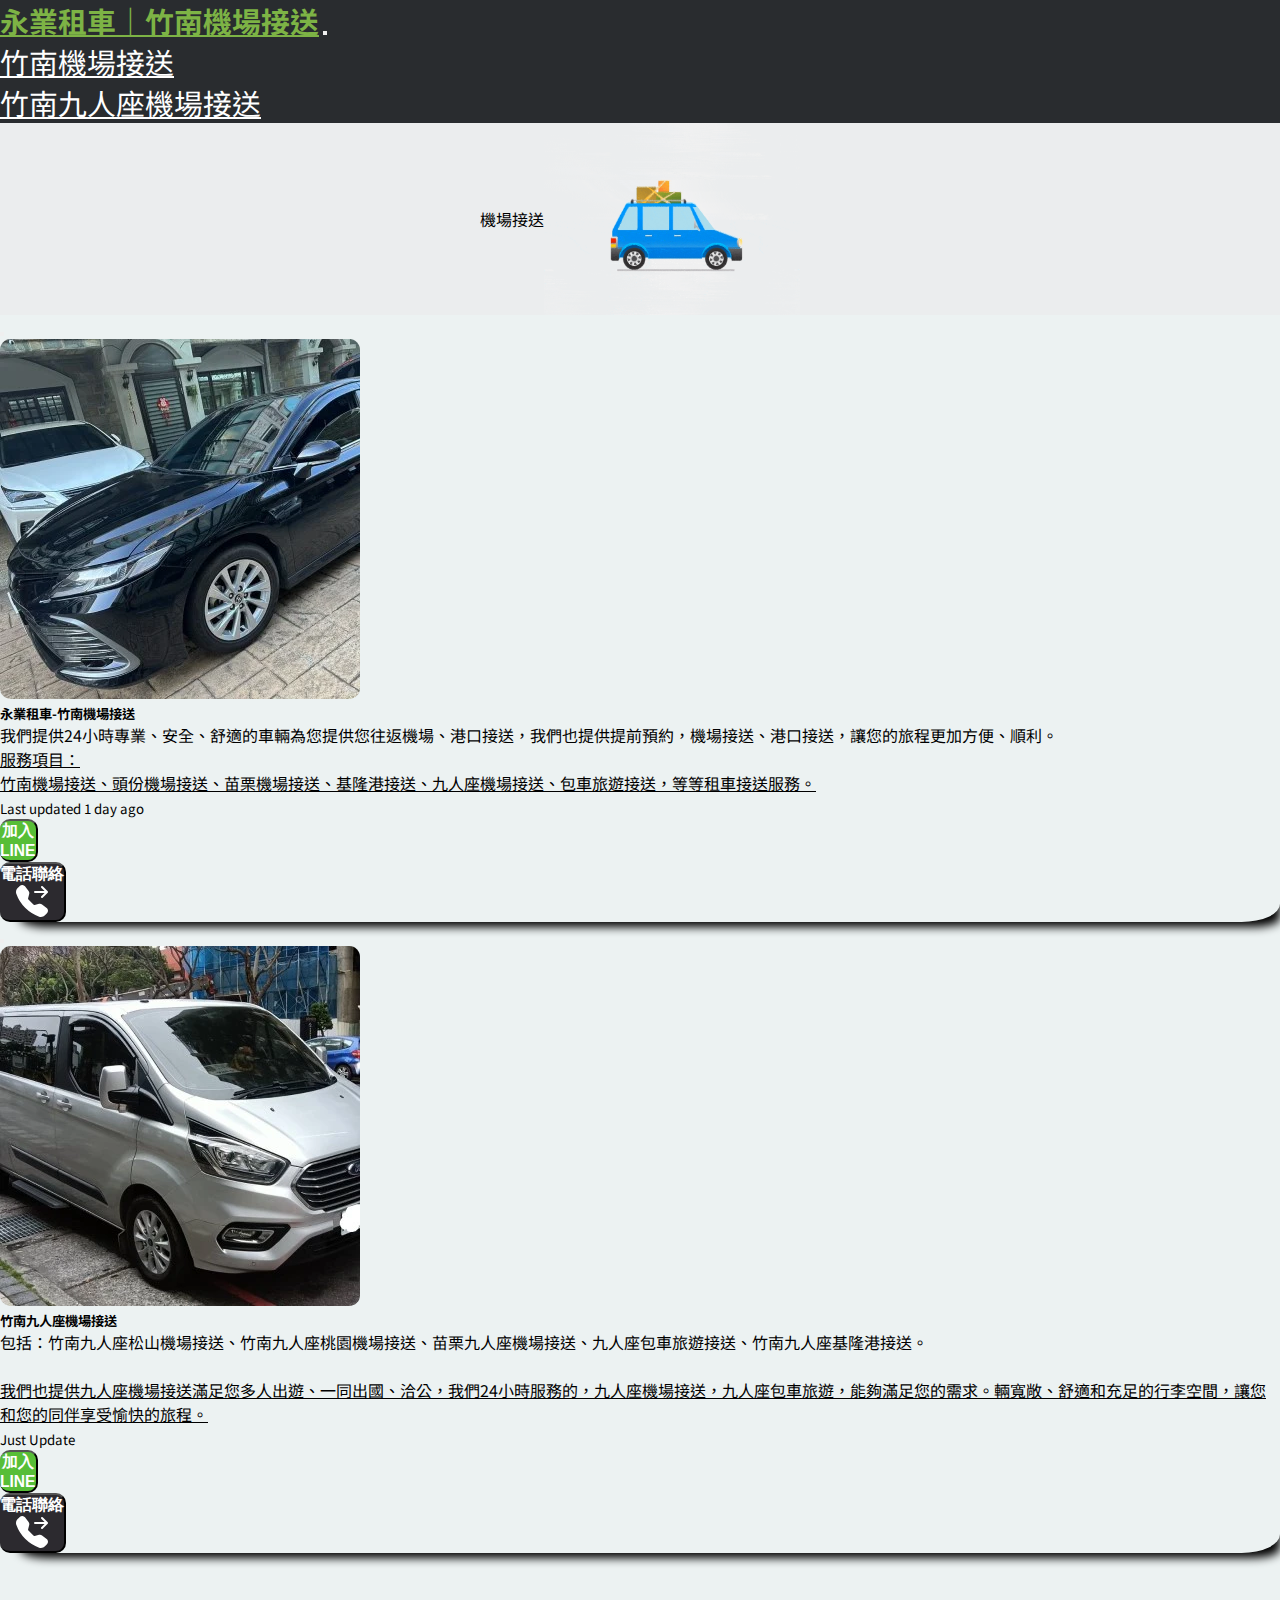
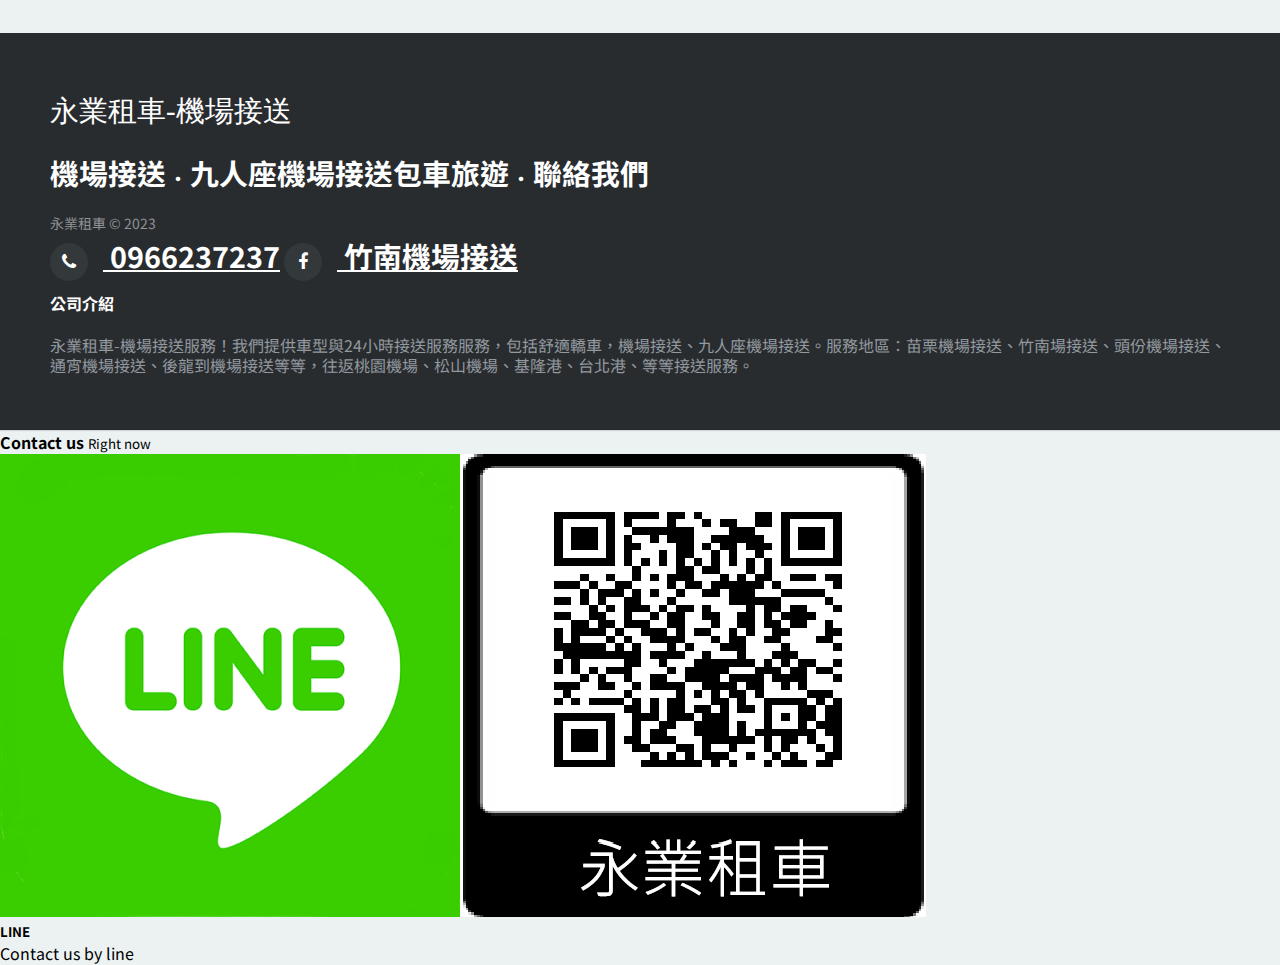
<file: public/index.html>
<!DOCTYPE html>
<html lang="zh-Hans-TW">

<head>
  <meta charset="UTF-8" />
  <meta name="viewport" content="width=device-width, initial-scale=1" />
  <title>永業租車｜竹南機場接送</title>
  <!-- CSS -->
  <link href="https://cdn.jsdelivr.net/npm/bootstrap@5.0.2/dist/css/bootstrap.min.css" rel="stylesheet"
    integrity="sha384-EVSTQN3/azprG1Anm3QDgpJLIm9Nao0Yz1ztcQTwFspd3yD65VohhpuuCOmLASjC" crossorigin="anonymous" />
  <link href="./css/style.css" rel="stylesheet" />
  <link rel="stylesheet" href="./fonts/font-awesome.min.css">
  <link rel="canonical" href="https://zhunan-trans.com/"/>
  <!-- info -->
  <meta name="twitter:title" content="永業租車｜竹南機場接送" />
  <meta name="twitter:card" content="summary_large_image" />
  <!-- <meta property="og:image" content="https://drive.google.com/file/d/1WCJNJRvxOO8--ghwSNfOKvwEP4dzxLU3/view?usp=share_link" /> -->
  <meta property="og:image" content="https://drive.google.com/uc?export=view&id=1kOhMPTpfm-4J3__bD3pgYVP_Tm2ncAp1" />
  <meta name="keywords"
    content="竹南機場接送|竹南九人座機場接送|竹南松山機場接送|竹南九人座松山機場接送|竹南到機場接送|竹南機場接送推薦|竹南九人座機場接送推薦|竹南桃園機場機場接送|竹南九人座商務洽公包車|竹南九人座包車旅遊接送|苗栗機場接送|苗栗九人座機場接送" />
  <meta name="description" content="永業租車-機場接送，提供您24小時服務，深夜、淩晨不加價。我們提供車型與服務，包括高級轎車機場接送、九人座機場接送。服務地區：竹南機場接送、苗栗機場接送、頭份機場接送，往返桃園機場、松山機場、 基隆港，等等歡迎來電、加Line預約接送服務。" />
  <meta property="og:type" content="website" />
  <meta name="twitter:description" content="永業租車-竹南機場接送，竹南九人座機場接送！我們提供竹南機場接送，竹南松山機場接送，竹南台中機場接送，包車旅遊，商務洽公等等服務" />
  <meta name="twitter:image" content="https://drive.google.com/uc?export=view&id=1kOhMPTpfm-4J3__bD3pgYVP_Tm2ncAp1" />
  <link rel="icon" href="./pictures/favicon.ico" type="image/x-icon" />
</head>

<body style="background-color: #ECF2F2;">
  <script src="https://cdn.jsdelivr.net/npm/bootstrap@5.1.1/dist/js/bootstrap.bundle.min.js"
    integrity="sha384-/bQdsTh/da6pkI1MST/rWKFNjaCP5gBSY4sEBT38Q/9RBh9AH40zEOg7Hlq2THRZ"
    crossorigin="anonymous"></script>

  <!-- navbar -->
  <nav class="navbar navbar-expand-lg navbar-dark" style="background-color: #292c2f;">
    <div class="container-fluid">
      <a class="navbar-brand" href="#" style="color: #7DB345; font-weight: bold;">永業租車｜竹南機場接送</a>
      <button class="navbar-toggler" type="button" data-bs-toggle="collapse" data-bs-target="#navbarSupportedContent"
        aria-controls="navbarSupportedContent" aria-expanded="false" aria-label="Toggle navigation">
        <span class="navbar-toggler-icon"></span>
      </button>
      <div class="collapse navbar-collapse" id="navbarSupportedContent">
        <ul class="navbar-nav me-auto mb-2 mb-lg-0">

          <li class="nav-item">
            <a class="nav-link" style="color: #fff;" href="#">竹南機場接送</a>
          </li>
          <li class="nav-item">
            <a class="nav-link" style="color: #fff;" href="./pages/airportTrans.html">竹南九人座機場接送</a>
          </li>

        </ul>
      </div>
    </div>

  </nav>
  <!-- nav-picture-start -->


  <!-- nav-picture -end-->
  <!-- navbar-end-->
  <!-- <hr> -->
  <!-- card1-start -->
  <div id="nav-img-block" style="background-color: rgb(235, 237, 238);">
    <span id="car-text" class="display-1">機場接送</span>
    <img id="car-img" src="./pictures/car-heavy-compressed.gif" alt="car" style="width: 20%;height: auto;">
    <!-- <video id="car-img" loop autoplay="autoplay" src="./pictures/car.webm" alt="nav-picture" style="width: 20%;height: auto;" > -->
  </div>
  <div class=" row" style="">
    <div class="card  col-md-4 mt-3 " style="margin:auto; border-radius: 3%;">
      <div class=" ">

        <div class="container ">
          <div id="carouselExampleCaptions2" class=" carousel slide w-100 ">
            <div class="carousel-indicators">
              <button type="button" data-bs-target="#carouselExampleCaptions2" data-bs-slide-to="0" class="active"
                aria-current="true" aria-label="Slide 1"></button>
              <!-- <button type="button" data-bs-target="#carouselExampleCaptions" data-bs-slide-to="1"
                aria-label="Slide 2"></button> -->
              <!-- <button type="button" data-bs-target="#carouselExampleCaptions" data-bs-slide-to="2" aria-label="Slide 3"></button> -->
            </div>

            <div class="carousel-inner fly-img mt-3">
              <div class="carousel-item active ">
                <img src="./pictures/small_fly.webp" style='border-radius: 3%;' class="d-block w-100 "
                  alt="Airpot-image">
                <div class="carousel-caption  d-md-block">
                  <h5 style="color: white;"></h5>
                  <!-- <p>專業的機場接送服務，包括全台大小機場皆可接送。</p> -->
                </div>

              </div>
              <!-- 第二個物件 -->

            </div>

          </div>
        </div>

        <div class="card-body ">
          <h5 class="card-title">永業租車-竹南機場接送</h5>
          <p class="card-text">我們提供24小時專業、安全、舒適的車輛為您提供您往返機場、港口接送，我們也提供提前預約，機場接送、港口接送，讓您的旅程更加方便、順利。

          </p>
          <u class="card-text weak">
            服務項目：<br>竹南機場接送、頭份機場接送、苗栗機場接送、基隆港接送、九人座機場接送、包車旅遊接送，等等租車接送服務。
          </u>
          <p class="card-text"><small class="text-muted">Last updated 1 day ago</small></p>
        </div>

        <div class="row mb-3">

          <div class="col-6">
            <button type="button" onclick=location.href="https://line.me/ti/p/Fi4EQf8jpC"
            class="btn  btn-costume btn-lg h-100 w-100 mb-3"style="border-radius:10px;background-color:rgb(87,190,55)">
            <h3>加入<br>LINE</h3>
          </button>
        </div>
        <div class="col-6">
          <button type="button" onclick=location.href="tel:0966237237"
          class="btn  btn-costume btn-lg h-100 w-100 mb-3"style="border-radius:10px;background-color:rgb(44,42,47);">
          <h3>電話聯絡</h3>
          <svg xmlns="http://www.w3.org/2000/svg" width="32" height="32" fill="currentColor" class="bi bi-telephone-forward-fill" viewBox="0 0 16 16">
            <path fill-rule="evenodd" d="M1.885.511a1.745 1.745 0 0 1 2.61.163L6.29 2.98c.329.423.445.974.315 1.494l-.547 2.19a.678.678 0 0 0 .178.643l2.457 2.457a.678.678 0 0 0 .644.178l2.189-.547a1.745 1.745 0 0 1 1.494.315l2.306 1.794c.829.645.905 1.87.163 2.611l-1.034 1.034c-.74.74-1.846 1.065-2.877.702a18.634 18.634 0 0 1-7.01-4.42 18.634 18.634 0 0 1-4.42-7.009c-.362-1.03-.037-2.137.703-2.877L1.885.511zm10.761.135a.5.5 0 0 1 .708 0l2.5 2.5a.5.5 0 0 1 0 .708l-2.5 2.5a.5.5 0 0 1-.708-.708L14.293 4H9.5a.5.5 0 0 1 0-1h4.793l-1.647-1.646a.5.5 0 0 1 0-.708z"/>
          </svg>
        </button>
      </div>
    </div>
      </div>

    </div>

    <div class="card   bg-light   col-md-4 mt-3" style="margin:auto ;border-radius: 3%;">
      <div class="">





        <div class=" container">
          <div id="carouselExampleCaptions1" class=" carousel slide w-100 ">
            <div class="carousel-indicators">
              <button type="button" data-bs-target="#carouselExampleCaptions1" data-bs-slide-to="2" class="active"
                aria-current="true" aria-label="Slide 2"></button>
              <!-- <button type="button" data-bs-target="#carouselExampleCaptions" data-bs-slide-to="1"
              aria-label="Slide 2"></button> -->
              <!-- <button type="button" data-bs-target="#carouselExampleCaptions" data-bs-slide-to="2" aria-label="Slide 3"></button> -->
            </div>

            <div class="carousel-inner fly-img mt-3">
              <div class="carousel-item active ">
                <img src="pictures/small_car.webp" style='border-radius: 3%;' class="d-block w-100 " alt="Airpot-image">
                <div class="carousel-caption  d-md-block">
                  <h5></h5>

                </div>
              </div>

            </div>
          </div>
        </div>
        


          <div class="card-body ">
            <h5 class="card-title">竹南九人座機場接送</h5>
            <p class="card-text">
              包括：竹南九人座松山機場接送、竹南九人座桃園機場接送、苗栗九人座機場接送、九人座包車旅遊接送、竹南九人座基隆港接送。
              <br>
              <br>
              <u class="card-text weak">
                我們也提供九人座機場接送滿足您多人出遊、一同出國、洽公，我們24小時服務的，九人座機場接送，九人座包車旅遊，能夠滿足您的需求。輛寬敞、舒適和充足的行李空間，讓您和您的同伴享受愉快的旅程。
              </u>
            <p class="card-text"><small class="text-muted">Just Update</small></p>
          </div>
          <div class="row mb-3">

            <div class="col-6">
              <button type="button" onclick=location.href="https://line.me/ti/p/Fi4EQf8jpC"
              class="btn  btn-costume btn-lg h-100 w-100 mb-3"style="border-radius:10px;background-color:rgb(87,190,55)">
              <h3>加入<br>LINE</h3>
            </button>
          </div>
          <div class="col-6">
            <button type="button" onclick=location.href="tel:0966237237"
            class="btn  btn-costume btn-lg h-100 w-100 mb-3"style="border-radius:10px;background-color:rgb(44,42,47);">
            <h3>電話聯絡</h3>
            <svg xmlns="http://www.w3.org/2000/svg" width="32" height="32" fill="currentColor" class="bi bi-telephone-forward-fill" viewBox="0 0 16 16">
              <path fill-rule="evenodd" d="M1.885.511a1.745 1.745 0 0 1 2.61.163L6.29 2.98c.329.423.445.974.315 1.494l-.547 2.19a.678.678 0 0 0 .178.643l2.457 2.457a.678.678 0 0 0 .644.178l2.189-.547a1.745 1.745 0 0 1 1.494.315l2.306 1.794c.829.645.905 1.87.163 2.611l-1.034 1.034c-.74.74-1.846 1.065-2.877.702a18.634 18.634 0 0 1-7.01-4.42 18.634 18.634 0 0 1-4.42-7.009c-.362-1.03-.037-2.137.703-2.877L1.885.511zm10.761.135a.5.5 0 0 1 .708 0l2.5 2.5a.5.5 0 0 1 0 .708l-2.5 2.5a.5.5 0 0 1-.708-.708L14.293 4H9.5a.5.5 0 0 1 0-1h4.793l-1.647-1.646a.5.5 0 0 1 0-.708z"/>
            </svg>
          </button>
        </div>
      </div>
          
          
       


      </div>
    </div>
  </div>
  <!-- card1-end -->

  <!-- Footer 記得改連結 引入新的font 看import css那裡 -->
  <footer>
    <div class="row">
      <div class="col-sm-6 col-md-4 footer-navigation">
        <h3>
          <a href="index.html">永業租車-機場接送<span></span></a>
        </h3>
        <p class="links">
          <a href="index.html">機場接送</a>
          <strong> · </strong>
          <a href="./pages/airportTrans.html">九人座機場接送包車旅遊</a>
          <!-- <strong> · </strong>
          <a href="#">包車旅遊</a> -->
          <strong> · </strong>
          <a href="./pages/contact.html">聯絡我們</a>
          <strong> </strong>
        </p>
        <p class="company-name">永業租車 © 2023</p>
      </div>
      <div class="col-sm-6 col-md-4 footer-contacts">
        <!-- <div>
              <a href="https://goo.gl/maps/bo5oBa6S2q81uwmw9"><span class="fa fa-map-marker footer-contacts-icon"> </span></a>
                  <p>
                    <span class="new-line-span">
                      <span style="color: rgb(189, 193, 198); background-color: rgb(32, 33, 36);">西大路582巷15弄27號</span>
                    </span> 北區, 竹南市
                  </p>
              </div> -->
        <a href="tel:0966237237">
          <div><i class="fa fa-phone footer-contacts-icon"></i>
            0966237237
          </div>
        </a>
        <a href="http://pili.app/fb/SQCPQUgW">
          <div><i class="fa fa-facebook footer-contacts-icon"></i>
          竹南機場接送
          </div>
        </a>
      </div>
      <div class="col-md-4 footer-about">
        <h4>公司介紹</h4>
        <p>
          永業租車-機場接送服務！我們提供車型與24小時接送服務服務，包括舒適轎車，機場接送、九人座機場接送。服務地區：苗栗機場接送、竹南場接送、頭份機場接送、通宵機場接送、後龍到機場接送等等，往返桃園機場、松山機場、基隆港、台北港、等等接送服務。
        </p>
        <!-- <div class="social-links social-icons">
              <a href="https://goo.gl/maps/bo5oBa6S2q81uwmw9"><i class="fa fa-map-marker"></i></a>
            </div> -->
      </div>
    </div>
  </footer>
  <!-- 主內容-end -->
  <!-- 測邊浮動視窗 -->
  </div>
  <div id='ad' class="toast-container position-static">


    <div class="toast  position-fixed bottom-0 end-0 p-3 show d-none d-md-block" role="alert" aria-live="assertive"
      aria-atomic="true">
      <div class="toast-header">
        <strong class="me-auto">Contact us</strong>
        <small class="text-muted">Right now</small>
        <button type="button" class="btn-close" data-bs-dismiss="toast" aria-label="Close"></button>
      </div>
      <div class="toast-body">
        <div class="card  text-center align-center d-flex justify-content-center">
          <img src="./pictures/new-line.png" class="card-img-top" alt="add line friend pivture" />
          <div class="card-body">
            <h5 class="card-title">LINE</h5>
            <p class="card-text">Contact us by line</p>
          </div>
        </div>
      </div>
    </div>
    <!-- 測邊浮動視窗 end -->

    <script>
      document.getElementById('ad').addEventListener('click', function () {
      //  window.location.href = "https://line.me/ti/p/Fi4EQf8jpC"
      })
    </script>
</body>

</html>
</file>
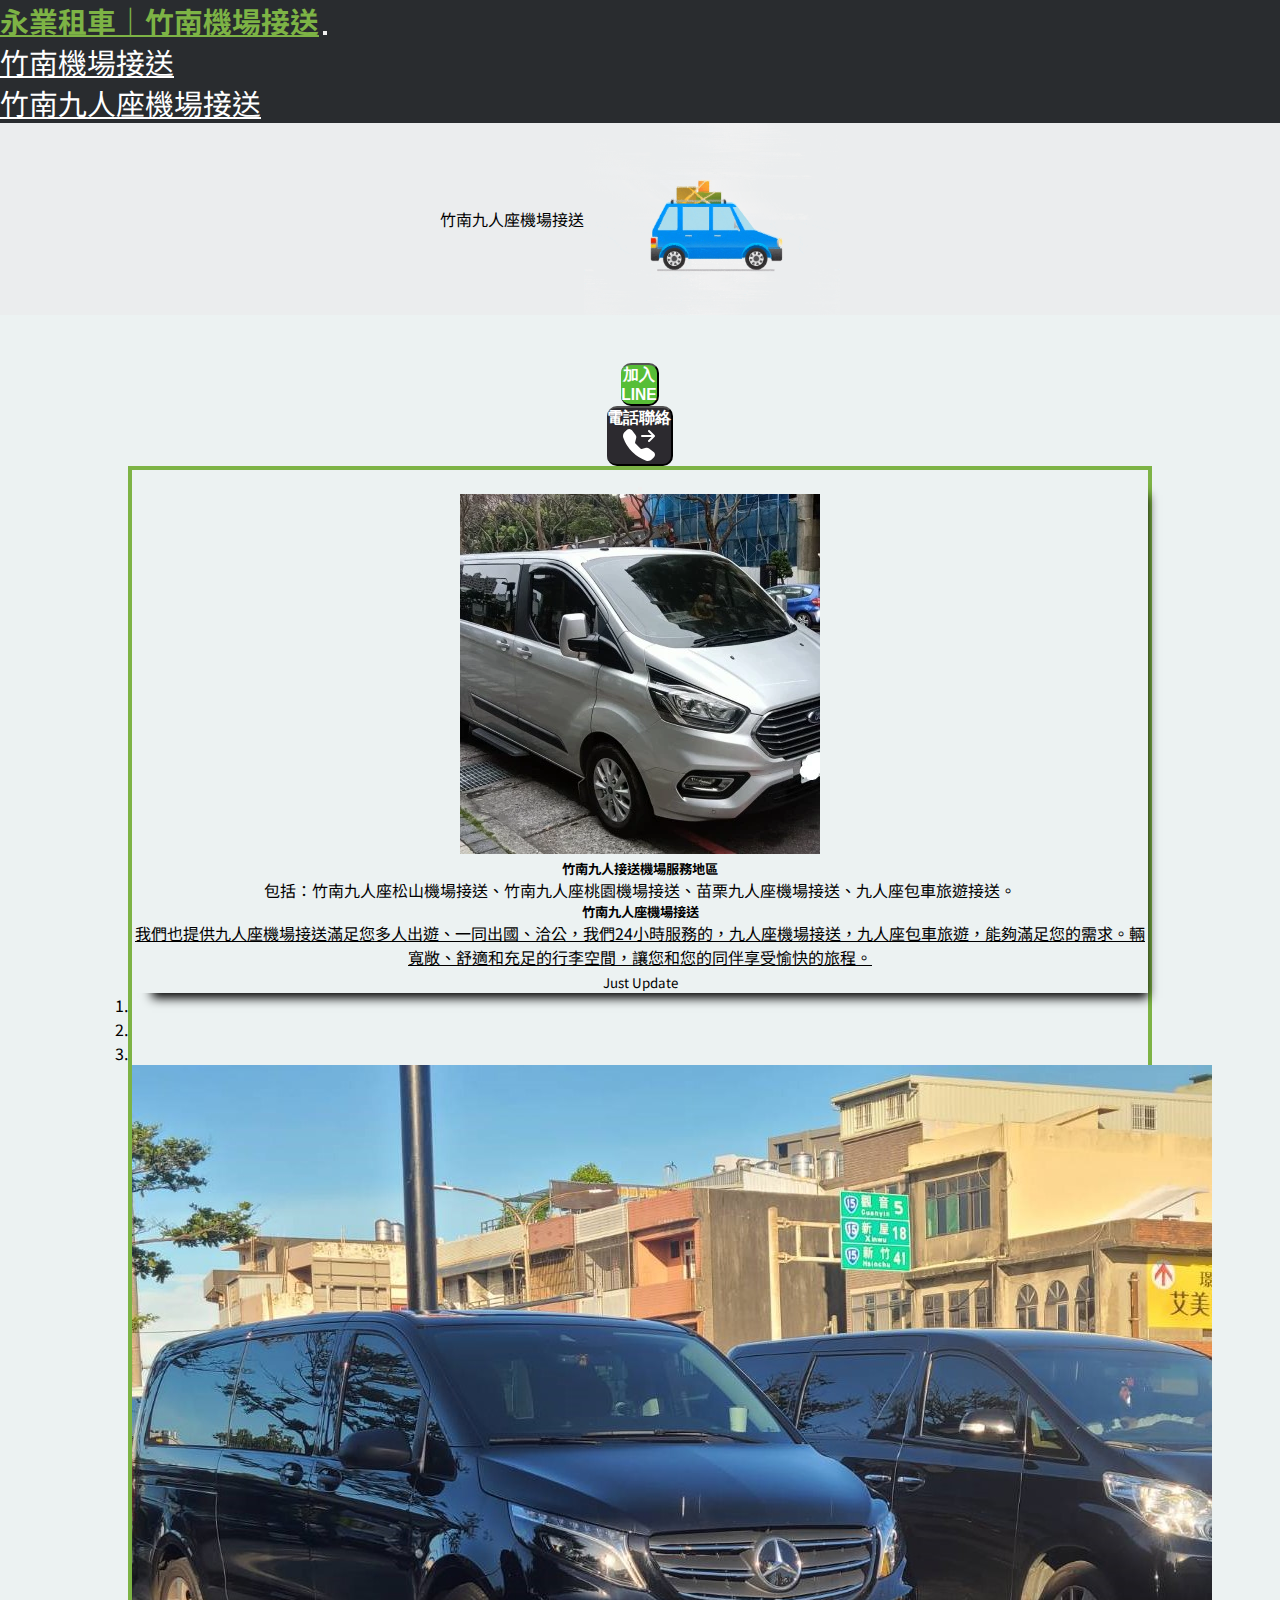
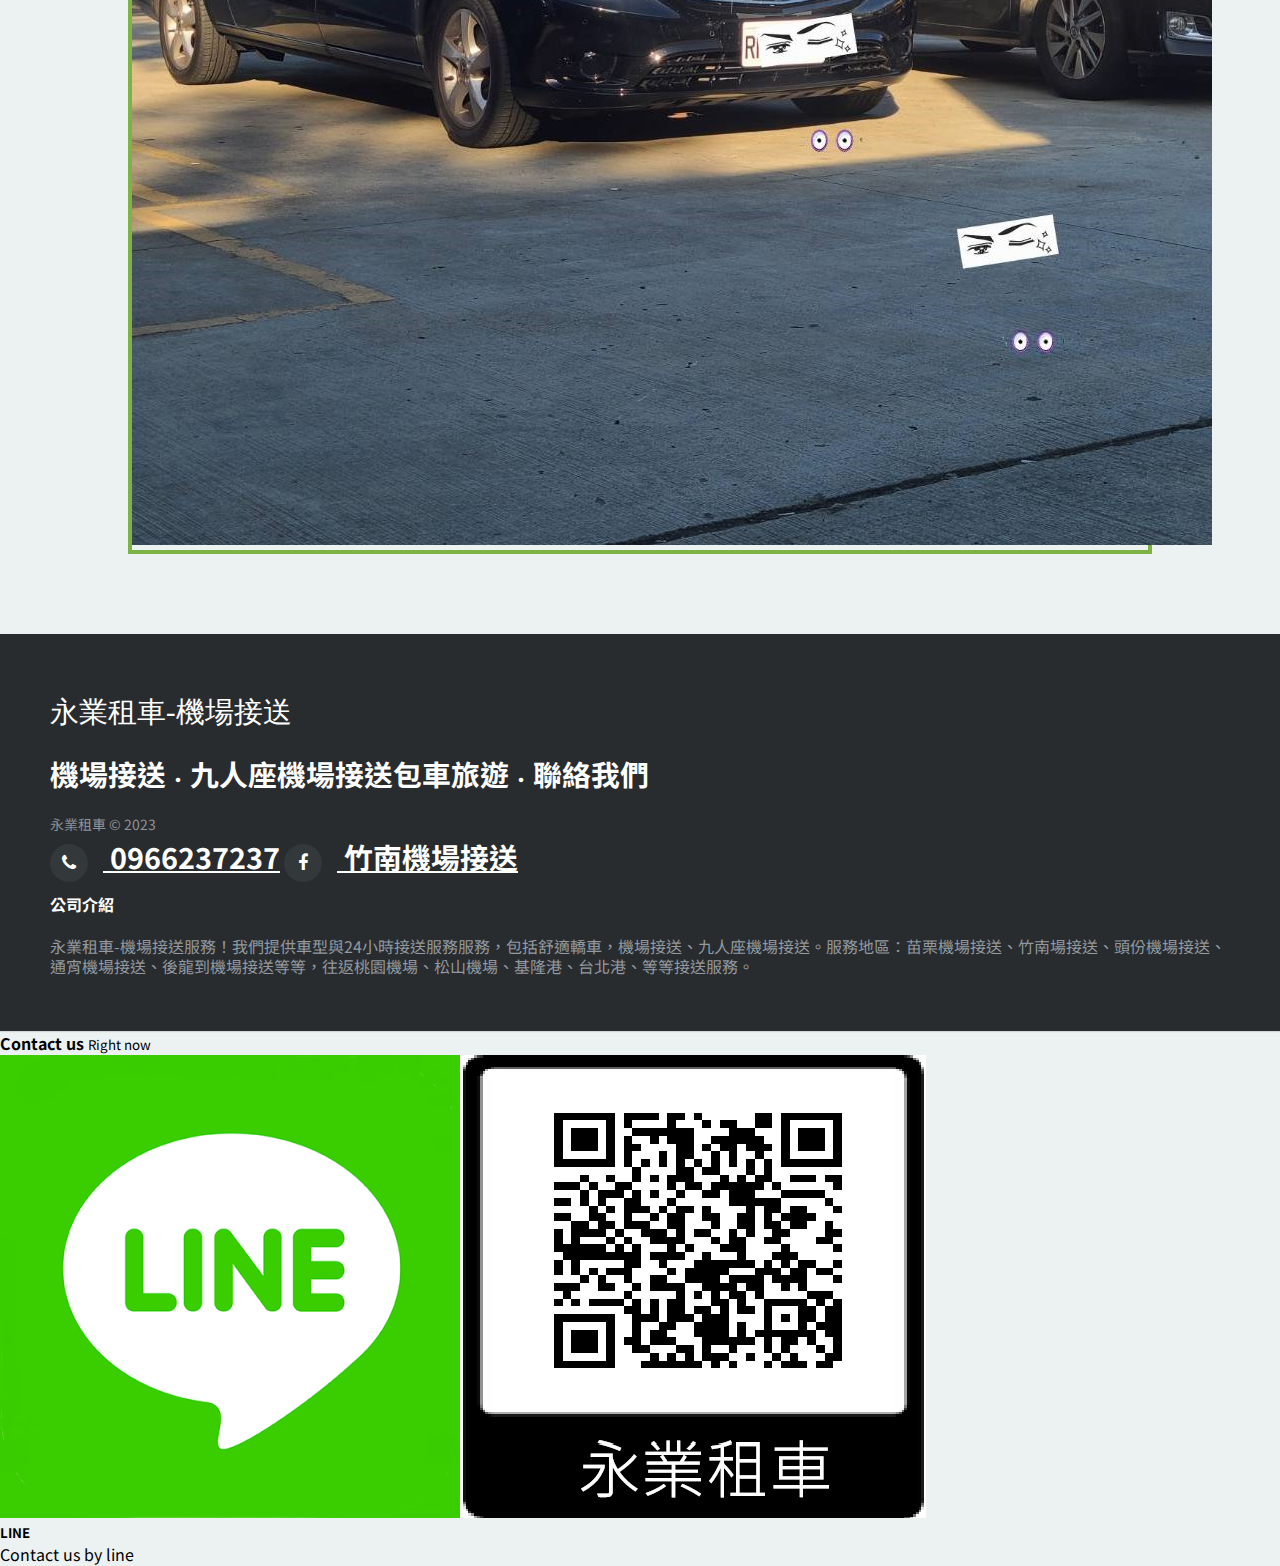
<file: public/pages/airportTrans.html>
<!DOCTYPE html>
<html lang="zh-Hans-TW">

<head>
  <meta charset="UTF-8" />
  <meta name="viewport" content="width=device-width, initial-scale=1" />
  <title>永業租車｜竹南機場接送</title>
  <!-- Bootstrap CSS -->
  <link href="https://cdn.jsdelivr.net/npm/bootstrap@5.0.2/dist/css/bootstrap.min.css" rel="stylesheet"
    integrity="sha384-EVSTQN3/azprG1Anm3QDgpJLIm9Nao0Yz1ztcQTwFspd3yD65VohhpuuCOmLASjC" crossorigin="anonymous" />
  <link href="../css/style.css" rel="stylesheet" />
  <link rel="stylesheet" href="../fonts/font-awesome.min.css">

  <!-- info -->
  <meta name="twitter:title" content="永業租車｜竹南機場接送" />
  <meta name="twitter:card" content="summary_large_image" />
  <!-- <meta property="og:image" content="https://drive.google.com/file/d/1WCJNJRvxOO8--ghwSNfOKvwEP4dzxLU3/view?usp=share_link" /> -->
  <meta property="og:image" content="https://drive.google.com/uc?export=view&id=1kOhMPTpfm-4J3__bD3pgYVP_Tm2ncAp1" />
  <meta name="keywords"
    content="竹南機場接送|竹南九人座機場接送|竹南松山機場接送|竹南九人座松山機場接送|竹南到機場接送|竹南機場接送推薦|竹南九人座機場接送推薦|竹南桃園機場機場接送|竹南九人座商務洽公包車|竹南九人座包車旅遊接送|苗栗機場接送|苗栗九人座機場接送" />
  <meta name="description" content="永業租車-機場接送，提供您24小時服務，深夜、淩晨不加價。我們提供車型與服務，包括高級轎車機場接送、九人座機場接送。服務地區：竹南機場接送、苗栗機場接送、頭份機場接送，往返桃園機場、松山機場、 基隆港，等等歡迎來電、加Line預約接送服務。" />
  <meta property="og:type" content="website" />
  <meta name="twitter:description" content="永業租車-竹南機場接送，竹南九人座機場接送！我們提供竹南機場接送，竹南松山機場接送，竹南台中機場接送，包車旅遊，商務洽公等等服務" />
  <meta name="twitter:image" content="https://drive.google.com/uc?export=view&id=1kOhMPTpfm-4J3__bD3pgYVP_Tm2ncAp1" />
  <link rel="icon" href="../pictures/favicon.ico" type="image/x-icon" />
</head>

<body style="background-color: #ECF2F2;">
  <script src="https://cdn.jsdelivr.net/npm/bootstrap@5.1.1/dist/js/bootstrap.bundle.min.js"
    integrity="sha384-/bQdsTh/da6pkI1MST/rWKFNjaCP5gBSY4sEBT38Q/9RBh9AH40zEOg7Hlq2THRZ"
    crossorigin="anonymous"></script>

  <!-- navbar -->
  <nav class="navbar navbar-expand-lg navbar-dark" style="background-color: #292c2f;">
    <div class="container-fluid">
      <a class="navbar-brand" href="../index.html" style="color: #7DB345; font-weight: bold;">永業租車｜竹南機場接送</a>
      <button class="navbar-toggler" type="button" data-bs-toggle="collapse" data-bs-target="#navbarSupportedContent"
        aria-controls="navbarSupportedContent" aria-expanded="false" aria-label="Toggle navigation">
        <span class="navbar-toggler-icon"></span>
      </button>
      <div class="collapse navbar-collapse" id="navbarSupportedContent">
        <ul class="navbar-nav me-auto mb-2 mb-lg-0">
          <li class="nav-item">
            <a class="nav-link" style="color: #fff;" href="../index.html">竹南機場接送</a>
          </li>
          <li class="nav-item">
            <a class="nav-link" style="color: #fff;" href="#">竹南九人座機場接送</a>
          </li>
        </ul>
      </div>
    </div>

  </nav>
  <!-- nav-picture-start -->
  
  <div id="nav-img-block" style="background-color: rgb(235, 237, 238);">
    <span id="car-text" class="display-5">竹南九人座機場接送</span>
    <img id="car-img" src="../pictures/car-heavy-compressed.gif" alt="car" style="width: 20%;height: auto;">
  <!-- <video id="car-img" loop autoplay="autoplay" src="./pictures/car.webm" alt="nav-picture" style="width: 20%;height: auto;" > -->
    </div>
 <!-- nav-picture -end-->
  <!-- navbar-end-->
  <!-- <hr> -->
  <!-- 主內容 -->
  <div class="" style="max-width: 80%;margin:auto ;text-align:center">
   
  <br>
  <br>
  <!-- <link rel="stylesheet" href="https://maxcdn.bootstrapcdn.com/bootstrap/4.0.0/css/bootstrap.min.css" integrity="sha384-Gn5384xqQ1aoWXA+058RXPxPg6fy4IWvTNh0E263XmFcJlSAwiGgFAW/dAiS6JXm" crossorigin="anonymous"> -->


   <div class="row mb-3">

            <div class="col-6">
              <button type="button" onclick=location.href="https://line.me/ti/p/Fi4EQf8jpC"
              class="btn  btn-costume btn-lg h-100 w-100 mb-3"style="border-radius:10px;background-color:rgb(87,190,55)">
              <h3>加入<br>LINE</h3>
            </button>
          </div>
          <div class="col-6">
            <button type="button" onclick=location.href="tel:0966237237"
            class="btn  btn-costume btn-lg h-100 w-100 mb-3"style="border-radius:10px;background-color:rgb(44,42,47);">
            <h3>電話聯絡</h3>
            <svg xmlns="http://www.w3.org/2000/svg" width="32" height="32" fill="currentColor" class="bi bi-telephone-forward-fill" viewBox="0 0 16 16">
              <path fill-rule="evenodd" d="M1.885.511a1.745 1.745 0 0 1 2.61.163L6.29 2.98c.329.423.445.974.315 1.494l-.547 2.19a.678.678 0 0 0 .178.643l2.457 2.457a.678.678 0 0 0 .644.178l2.189-.547a1.745 1.745 0 0 1 1.494.315l2.306 1.794c.829.645.905 1.87.163 2.611l-1.034 1.034c-.74.74-1.846 1.065-2.877.702a18.634 18.634 0 0 1-7.01-4.42 18.634 18.634 0 0 1-4.42-7.009c-.362-1.03-.037-2.137.703-2.877L1.885.511zm10.761.135a.5.5 0 0 1 .708 0l2.5 2.5a.5.5 0 0 1 0 .708l-2.5 2.5a.5.5 0 0 1-.708-.708L14.293 4H9.5a.5.5 0 0 1 0-1h4.793l-1.647-1.646a.5.5 0 0 1 0-.708z"/>
            </svg>
          </button>
        </div>
      </div>
  <div class="big-card">
  <!-- card1-start -->
  <div class="card   ">
    <div class="row g-0">
      <div class="col-sm-4">
        <div class="container ">
          <div id="carouselExampleCaptions" class=" carousel slide w-100 ">
            <div class="carousel-indicators">
              <button type="button" data-bs-target="#carouselExampleCaptions" data-bs-slide-to="0" class="active"
                aria-current="true" aria-label="Slide 1"></button>
            </div>

            <div class="carousel-inner fly-img ">
              <div class="carousel-item active ">
                <img src="../pictures/small_car.webp" class="d-block w-100 " alt="Airpot-image">
                <div class="carousel-caption d-md-block">
                  <h5></h5>

                </div>
              </div>

            </div>

          </div>
        </div>
      </div>
  
      <div class="col-sm-8 ">
        <div class="card-body ">
          <h5 class="card-title">竹南九人接送機場服務地區</h5>
          <p class="card-text">
            包括：竹南九人座松山機場接送、竹南九人座桃園機場接送、苗栗九人座機場接送、九人座包車旅遊接送。
            <br>
            <h5 class="card-title">竹南九人座機場接送</h5>
            <u class="card-text weak">
              我們也提供九人座機場接送滿足您多人出遊、一同出國、洽公，我們24小時服務的，九人座機場接送，九人座包車旅遊，能夠滿足您的需求。輛寬敞、舒適和充足的行李空間，讓您和您的同伴享受愉快的旅程。
            </u>
            <p class="card-text"><small class="text-muted">Just Update</small></p>
          </div>
        </div>
        <div class="col-sm-3 ">
       
        </div>
    </div>
  </div>
  <!-- card1-end -->
  <script src="https://code.jquery.com/jquery-3.2.1.slim.min.js" integrity="sha384-KJ3o2DKtIkvYIK3UENzmM7KCkRr/rE9/Qpg6aAZGJwFDMVNA/GpGFF93hXpG5KkN" crossorigin="anonymous"></script>
<script src="https://cdnjs.cloudflare.com/ajax/libs/popper.js/1.12.9/umd/popper.min.js" integrity="sha384-ApNbgh9B+Y1QKtv3Rn7W3mgPxhU9K/ScQsAP7hUibX39j7fakFPskvXusvfa0b4Q" crossorigin="anonymous"></script>
<script src="https://maxcdn.bootstrapcdn.com/bootstrap/4.0.0/js/bootstrap.min.js" integrity="sha384-JZR6Spejh4U02d8jOt6vLEHfe/JQGiRRSQQxSfFWpi1MquVdAyjUar5+76PVCmYl" crossorigin="anonymous"></script>

  <div id="carouselExampleIndicators" class="carousel slide" data-ride="carousel">
    <ol class="carousel-indicators">
      <li data-target="#carouselExampleIndicators" data-slide-to="0" class="active"></li>
      <li data-target="#carouselExampleIndicators" data-slide-to="1"></li>
      <li data-target="#carouselExampleIndicators" data-slide-to="2"></li>
    </ol>
    <div class="carousel-inner">
      <div class="carousel-item active">
        <img class="d-block w-100" src="../pictures/big_airport.jpeg" alt="First slide">
      </div>
      
    </div>
    <a class="carousel-control-prev" href="#carouselExampleIndicators" role="button" data-slide="prev">
      <span class="carousel-control-prev-icon" aria-hidden="true"></span>
      <span class="sr-only">Previous</span>
    </a>
    <a class="carousel-control-next" href="#carouselExampleIndicators" role="button" data-slide="next">
      <span class="carousel-control-next-icon" aria-hidden="true"></span>
      <span class="sr-only">Next</span>
    </a>
  </div>
  <!-- card2-start -->
  

  <!-- <div class="card  ">
    <div class="row g-0 ">
       <div class="col-sm-3 ">
        <button type="button" onclick=location.href="https://line.me/ti/p/Fi4EQf8jpC"
          class="btn btn-costume btn-lg h-100 w-100"><h3>立即聯絡</h3></button>
      </div>
      <div class="col-sm-4">
        <div class="container ">
          <div id="carouselExampleCaptions" class=" carousel slide w-100 ">
            <div class="carousel-indicators">
              <button type="button" data-bs-target="#carouselExampleCaptions" data-bs-slide-to="0" class="active"
                aria-current="true" aria-label="Slide 1"></button>
            </div>

            <div class="carousel-inner fly-img ">
              <div class="carousel-item active ">
                <img src="../pictures/small_fly.webp" class="d-block w-100 " alt="Airpot-image">
                <div class="carousel-caption d-none d-md-block">
                  <h5>竹南機場接送</h5>

                </div>
              </div>

            </div>

          </div>
        </div>
      </div>
      <div class="col-sm-5 ">
        <div class="card-body ">
          <h5 class="card-title">竹南機場接送</h5>
          <p class="card-text">機場接送，專業的司機會在指定的地點等候，並提供安全。準時的機場接送服務，同時提供預約讓您旅遊，洽公更加方便
          </p>
          <u class="card-text weak">接送機場包括：竹南松山機場接送，竹南桃園機場接送，竹南台中機場接送</u>
          <p class="card-text"><small class="text-muted">Just Update</small></p>
        </div>
      </div>
     
    </div>
  </div> -->
  <!-- card2-end -->

  </div>
</div>

  <!-- 下方圖片 -->
  <!-- Footer 記得改連結 引入新的font 看import css那裡 -->
  <footer>
    <div class="row">
        <div class="col-sm-6 col-md-4 footer-navigation">
            <h3>
              <a href="index.html">永業租車-機場接送<span></span></a></h3>
              <p class="links">
                <a href="../index.html">機場接送</a>
                <strong> · </strong>
                <a href="#">九人座機場接送包車旅遊</a>
                <!-- <strong> · </strong>
                <a href="#">包車旅遊</a> -->
                <strong> · </strong>
                <a href="./contact.html">聯絡我們</a>
                <strong> </strong>
              </p>
              <p class="company-name">永業租車 © 2023</p>
        </div>
        <div class="col-sm-6 col-md-4 footer-contacts">
            <!-- <div>
              <a href="https://goo.gl/maps/bo5oBa6S2q81uwmw9"><span class="fa fa-map-marker footer-contacts-icon"> </span></a>
                  <p>
                    <span class="new-line-span">
                      <span style="color: rgb(189, 193, 198); background-color: rgb(32, 33, 36);">西大路582巷15弄27號</span>
                    </span> 北區, 竹南市
                  </p>
              </div> -->
              <a href="tel:0966237237">
                <div><i class="fa fa-phone footer-contacts-icon"></i>
                  0966237237
                </div>
              </a>
              <a href="http://pili.app/fb/SQCPQUgW">
                <div><i class="fa fa-facebook footer-contacts-icon"></i>
                竹南機場接送
                </div>
              </a>
        </div>
        <div class="col-md-4 footer-about">
            <h4>公司介紹</h4>
            <p>
              永業租車-機場接送服務！我們提供車型與24小時接送服務服務，包括舒適轎車，機場接送、九人座機場接送。服務地區：苗栗機場接送、竹南場接送、頭份機場接送、通宵機場接送、後龍到機場接送等等，往返桃園機場、松山機場、基隆港、台北港、等等接送服務。
            </p>
            <!-- <div class="social-links social-icons">
              <a href="https://goo.gl/maps/bo5oBa6S2q81uwmw9"><i class="fa fa-map-marker"></i></a>
            </div> -->
        </div>
    </div>
  </footer>
  <!-- 測邊浮動視窗 -->
  </div>
  <div id='ad'class="toast  position-fixed bottom-0 end-0 p-3 show d-none d-md-block" role="alert" aria-live="assertive"
    aria-atomic="true">
    <div class="toast-header">
      <strong class="me-auto">Contact us</strong>
      <small class="text-muted">Right now</small>
      <button type="button" class="btn-close" data-bs-dismiss="toast" aria-label="Close"></button>
    </div>
    <div class="toast-body">
      <div class="card  text-center align-center d-flex justify-content-center">
        <img src="../pictures/new-line.png" class="card-img-top" alt="line friend picture" />
        <div class="card-body">
          <h5 class="card-title">LINE</h5>
          <p class="card-text">Contact us by line</p>
        </div>
      </div>
    </div>
  </div>
  <script >
    document.getElementById('ad').addEventListener('click',function(){
      //window.location.href="https://line.me/ti/p/Fi4EQf8jpC"
    })
  </script>
  <!-- 測邊浮動視窗 end -->
</body>

</html>
</file>
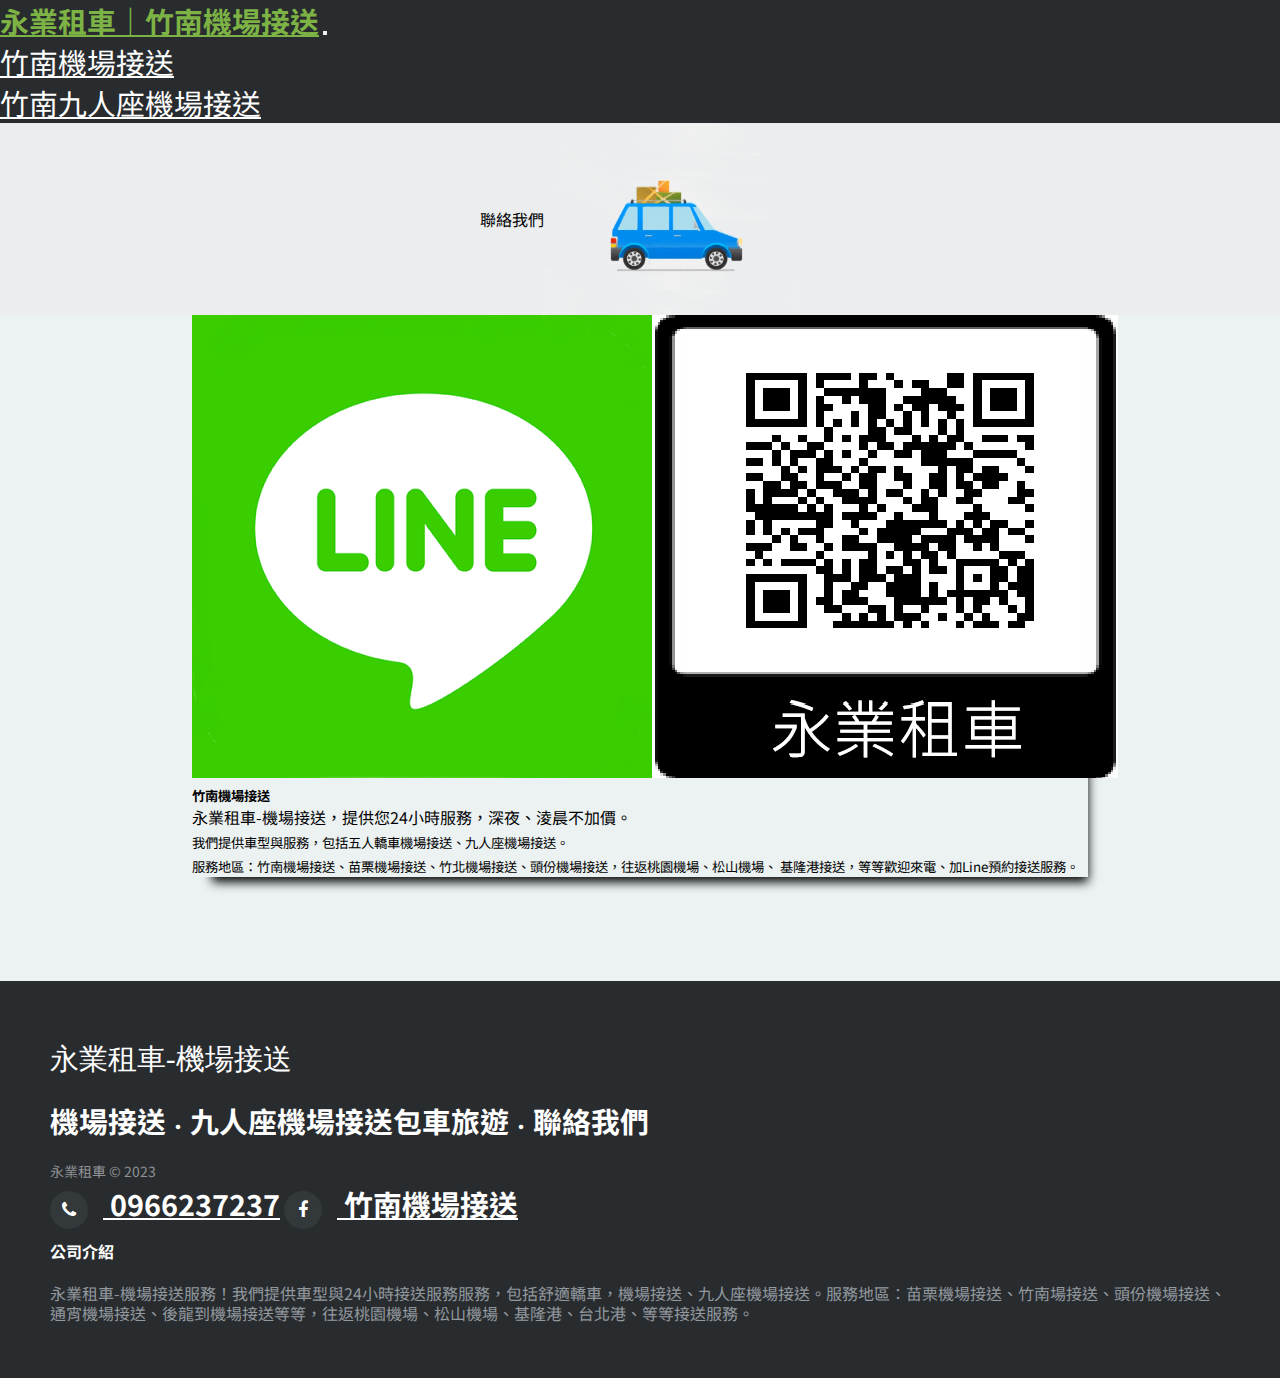
<file: public/pages/contact.html>
<!DOCTYPE html>
<html lang="zh-Hans-TW">
  <head>
    <meta charset="UTF-8" />
    <meta name="viewport" content="width=device-width, initial-scale=1" />
    <title>永業租車｜竹南機場接送</title>
    <!-- Bootstrap CSS -->
    <link
      href="https://cdn.jsdelivr.net/npm/bootstrap@5.0.2/dist/css/bootstrap.min.css"
      rel="stylesheet"
      integrity="sha384-EVSTQN3/azprG1Anm3QDgpJLIm9Nao0Yz1ztcQTwFspd3yD65VohhpuuCOmLASjC"
      crossorigin="anonymous"
    />
    <link href="../css/style.css" rel="stylesheet" />
    <link rel="stylesheet" href="../fonts/font-awesome.min.css">

    <!-- info -->
    <meta name="twitter:title" content="永業租車｜竹南機場接送" />
  <meta name="twitter:card" content="summary_large_image" />
  <!-- <meta property="og:image" content="https://drive.google.com/file/d/1WCJNJRvxOO8--ghwSNfOKvwEP4dzxLU3/view?usp=share_link" /> -->
  <meta property="og:image" content="https://drive.google.com/uc?export=view&id=1kOhMPTpfm-4J3__bD3pgYVP_Tm2ncAp1" />
  <meta name="keywords"
    content="竹南機場接送|竹南九人座機場接送|竹南松山機場接送|竹南九人座松山機場接送|竹南到機場接送|竹南機場接送推薦|竹南九人座機場接送推薦|竹南桃園機場機場接送|竹南九人座商務洽公包車|竹南九人座包車旅遊接送|苗栗機場接送|苗栗九人座機場接送" />
  <meta name="description" content="永業租車-機場接送，提供您24小時服務，深夜、淩晨不加價。我們提供車型與服務，包括高級轎車機場接送、九人座機場接送。服務地區：竹南機場接送、苗栗機場接送、頭份機場接送，往返桃園機場、松山機場、 基隆港，等等歡迎來電、加Line預約接送服務。" />
  <meta property="og:type" content="website" />
  <meta name="twitter:description" content="永業租車-竹南機場接送，竹南九人座機場接送！我們提供竹南機場接送，竹南松山機場接送，竹南台中清泉崗機場接送，包車旅遊，商務洽公等等服務" />
  <meta name="twitter:image" content="https://drive.google.com/uc?export=view&id=1kOhMPTpfm-4J3__bD3pgYVP_Tm2ncAp1" />
    <link rel="icon" href="../pictures/favicon.ico" type="image/x-icon" />
  </head>

  <body style="background-color: #ECF2F2;">
    <script
      src="https://cdn.jsdelivr.net/npm/bootstrap@5.1.1/dist/js/bootstrap.bundle.min.js"
      integrity="sha384-/bQdsTh/da6pkI1MST/rWKFNjaCP5gBSY4sEBT38Q/9RBh9AH40zEOg7Hlq2THRZ"
      crossorigin="anonymous"
    ></script>

    <!-- navbar -->
    <nav class="navbar navbar-expand-lg navbar-dark" style="background-color: #292c2f;">
      <div class="container-fluid">
        <a class="navbar-brand" href="../index.html" style="color: #7DB345; font-weight: bold;">永業租車｜竹南機場接送</a>
        <button class="navbar-toggler" type="button" data-bs-toggle="collapse" data-bs-target="#navbarSupportedContent"
          aria-controls="navbarSupportedContent" aria-expanded="false" aria-label="Toggle navigation">
          <span class="navbar-toggler-icon"></span>
        </button>
        <div class="collapse navbar-collapse" id="navbarSupportedContent">
          <ul class="navbar-nav me-auto mb-2 mb-lg-0">
            <li class="nav-item">
              <a class="nav-link" style="color: #fff;" href="../index.html">竹南機場接送</a>
            </li>
            <li class="nav-item">
              <a class="nav-link" style="color: #fff;" href="./airportTrans.html">竹南九人座機場接送</a>
            </li>
          </ul>
        </div>
      </div>
  
    </nav>

    <!-- nav-picture-start -->
  
    <div id="nav-img-block" style="background-color: rgb(235, 237, 238);">
      <span id="car-text" class="display-1">聯絡我們</span>
      <img id="car-img" src="../pictures/car-heavy-compressed.gif" alt="car" style="width: 20%;height: auto;">
    <!-- <video id="car-img" loop autoplay="autoplay" src="./pictures/car.webm" alt="nav-picture" style="width: 20%;height: auto;" > -->
      </div>
   <!-- nav-picture -end-->

  <!-- 主內容 -->
  <div class="card mb-3  " style="max-width: 70%;margin:auto ">
    <div class="row g-0">
      <div class="col-sm-5">
        <div class="container ">
          <div id="carouselExampleCaptions" class=" carousel slide w-100 ">
            <div class="carousel-inner fly-img ">
              <div class="carousel-item active ">
                <a href="https://line.me/ti/p/Fi4EQf8jpC"><img src="../pictures/new-line.png" class="d-block w-100 " alt="Line-image"></a>
              </div>
            </div>
          </div>
        </div>
      </div>
      <div class="col-sm-6 ">
        <div class="card-body ">
          <h5 class="card-title">竹南機場接送</h5>
          <p class="card-text">
            永業租車-機場接送，提供您24小時服務，深夜、淩晨不加價。
          </p>
          <p class="card-text"><small class="text-muted">
            我們提供車型與服務，包括五人轎車機場接送、九人座機場接送。<br>服務地區：竹南機場接送、苗栗機場接送、竹北機場接送、頭份機場接送，往返桃園機場、松山機場、 基隆港接送，等等歡迎來電、加Line預約接送服務。
          </small></p>
        </div>
      </div>
    </div>
 
  </div>

  <br>

    <!-- Footer 記得改連結 引入新的font 看import css那裡 -->
    <footer>
      <div class="row">
          <div class="col-sm-6 col-md-4 footer-navigation">
              <h3>
                <a href="index.html">永業租車-機場接送<span></span></a></h3>
                <p class="links">
                  <a href="../index.html">機場接送</a>
                  <strong> · </strong>
                  <a href="./airportTrans.html">九人座機場接送包車旅遊</a>
                  <!-- <strong> · </strong>
                  <a href="#">包車旅遊</a> -->
                  <strong> · </strong>
                  <a href="./contact.html">聯絡我們</a>
                  <strong> </strong>
                </p>
                <p class="company-name">永業租車 © 2023</p>
          </div>
          <div class="col-sm-6 col-md-4 footer-contacts">
              <!-- <div>
                <a href="https://goo.gl/maps/bo5oBa6S2q81uwmw9"><span class="fa fa-map-marker footer-contacts-icon"> </span></a>
                    <p>
                      <span class="new-line-span">
                        <span style="color: rgb(189, 193, 198); background-color: rgb(32, 33, 36);">西大路582巷15弄27號</span>
                      </span> 北區, 竹北市
                    </p>
                </div> -->
                <a href="tel:0966237237">
                  <div><i class="fa fa-phone footer-contacts-icon"></i>
                    0966237237
                  </div>
                </a>
                <a href="http://pili.app/fb/SQCPQUgW">
                  <div><i class="fa fa-facebook footer-contacts-icon"></i>
                  竹南機場接送
                  </div>
                </a>
          </div>
          <div class="col-md-4 footer-about">
              <h4>公司介紹</h4>
              <!-- <p> 歡迎蒞臨永業租車服務！我們提供多樣化的車型，包括豪華轎車、休旅車等，以滿足不同客戶的需求。我們的租車服務簡單方便，讓您可以輕鬆地租用車輛，並享受舒適便利的出行體驗。 -->
              <p> 
                永業租車-機場接送服務！我們提供車型與24小時接送服務服務，包括舒適轎車，機場接送、九人座機場接送。服務地區：苗栗機場接送、竹南場接送、頭份機場接送、通宵機場接送、後龍到機場接送等等，往返桃園機場、松山機場、基隆港、台北港、等等接送服務。
              </p>
              <!-- <div class="social-links social-icons">
                <a href="https://goo.gl/maps/bo5oBa6S2q81uwmw9"><i class="fa fa-map-marker"></i></a>
              </div> -->
          </div>
      </div>
    </footer>

  </body>
</html>
</file>
<file: public/css/style.css>
@import url("https://fonts.googleapis.com/css2?family=Noto+Sans+TC:wght@700&display=swap");

body {
  font-family: "Noto Sans TC", sans-serif;
  --main-bg-color:#7DB345;
}

* {
  padding: 0;
  margin: 0;
}
div a,
.navbar-brand {
  font-size: 1.8rem;
}
#nav-map{
  height: 300px;
}
#nav-img-block {
  display: flex; /* 使用 flexbox 布局 */
  justify-content: center; /* 水平居中 */
  align-items: center; /* 垂直居中 */ /* display: flex; */
}
#car-img,
#car-text {
  flex-shrink: 0; /* 防止文字被压缩 */
  vertical-align: middle;
  animation: move 2s;
  display: table-row;
  text-align: right;
  /* margin: 0 auto; */
  /* font-family: "Noto Sans TC", sans-serif; */
  /* display: flex; */
  /* justify-content: center; */
  
}
#car-img{
  
}
#bg-text {
	flex-shrink: 0;
	vertical-align: middle;
	animation: moveToLeft 2s;
	display: table-row;
	text-align: center;
	margin: 0 auto;
	font-size: 1.8rem;
}

#bg-img{
  width: 50%;
  height: auto;
}

@media (max-width: 900px){
	#bg-text{
    flex-shrink: initial;
		font-size: 1rem;
	}
  #nav-map{
    height: 200px;
  }
}

@keyframes move {
  from {
    transform: translate(-500%, 0);
  }

  to {
    transform: translate(0, 0);
  }
}

@keyframes moveToLeft {
	from {
	  transform: translate(500%, 0);
	}
  
	to {
	  transform: translate(0, 0);
	}
  }

.btn-costume {
  /* background-color: #ecf2f2; */
  background-color: var(--main-bg-color);
  /* border-color: #7DB345; */
  /* color: #7db345; */
  color: #fff;
  /* border-width: 2px; */
  border-left: none;
  font-weight: bolder;
  border-radius: 0%;
}
.card {

  border-width: 0px;
  box-shadow: 10px 15px 10px -10px;
}
.big-card{
  border:solid;
  border-color: var(--main-bg-color);
  border-width: 4px;
  /* box-shadow: 10px 15px 10px -10px; */
}
.btn-costume:hover {
  /* background-color: #92bc64; */
  background-color: #889602;
  color: #fff;
}

.fly-img {
  transition: 0.8s;
}

.fly-img:hover {
  scale: 110%;
}
/* Footer */
footer {
  background-color: #292c2f;
  box-shadow: 0 1px 1px 0 rgba(0, 0, 0, 0.12);
  box-sizing: border-box;
  width: 100%;
  text-align: left;
  font: bold 16px Noto Sans TC;
  padding: 55px 50px;
  margin-top: 80px;
  bottom: 0;
  color: #fff;
}

.footer-navigation h3 {
  margin: 0;
  font: normal 36px Cookie, cursive;
  margin-bottom: 20px;
  color: #fff;
}

.footer-navigation h3 a {
  text-decoration: none;
  color: #fff;
}

.footer-navigation h3 span {
  color: #5383d3;
}

.footer-navigation p.links a {
  color: #fff;
  text-decoration: none;
}

.footer-navigation p.company-name {
  color: #8f9296;
  font-size: 14px;
  font-weight: normal;
  margin-top: 20px;
}

@media (max-width: 767px) {
  .footer-contacts {
    margin: 30px 0;
  }
}

.footer-contacts p a{
  display: inline-block;
  color: #ffffff;
  vertical-align: middle;
}

.footer-contacts a{
  display: inline-block;
  color: #ffffff;
  vertical-align: middle;
}

/* .footer-contacts p a {
  color: #5383d3;
  text-decoration: none;
} */

.fa.footer-contacts-icon {
  background-color: #33383b;
  color: #fff;
  font-size: 18px;
  width: 38px;
  height: 38px;
  border-radius: 50%;
  text-align: center;
  line-height: 38px;
  margin: 10px 15px 10px 0;
}

span.new-line-span {
  display: block;
  font-weight: normal;
  display: block;
  font-weight: bold;
  font-size: 15px;
  line-height: 3;
}

.footer-about h4 {
  display: block;
  color: #fff;
  font-size: 16px;
  font-weight: bold;
  margin-bottom: 20px;
}

.footer-about p {
  line-height: 20px;
  color: #92999f;
  font-size: 16px;
  font-weight: normal;
  margin: 0;
}

div.social-links {
  margin-top: 20px;
  color: #fff;
}

.social-links a {
  display: inline-block;
  width: 35px;
  height: 35px;
  cursor: pointer;
  background-color: #33383b;
  border-radius: 2px;
  font-size: 20px;
  color: #ffffff;
  text-align: center;
  line-height: 35px;
  margin-right: 5px;
  margin-bottom: 5px;
}
</file>
